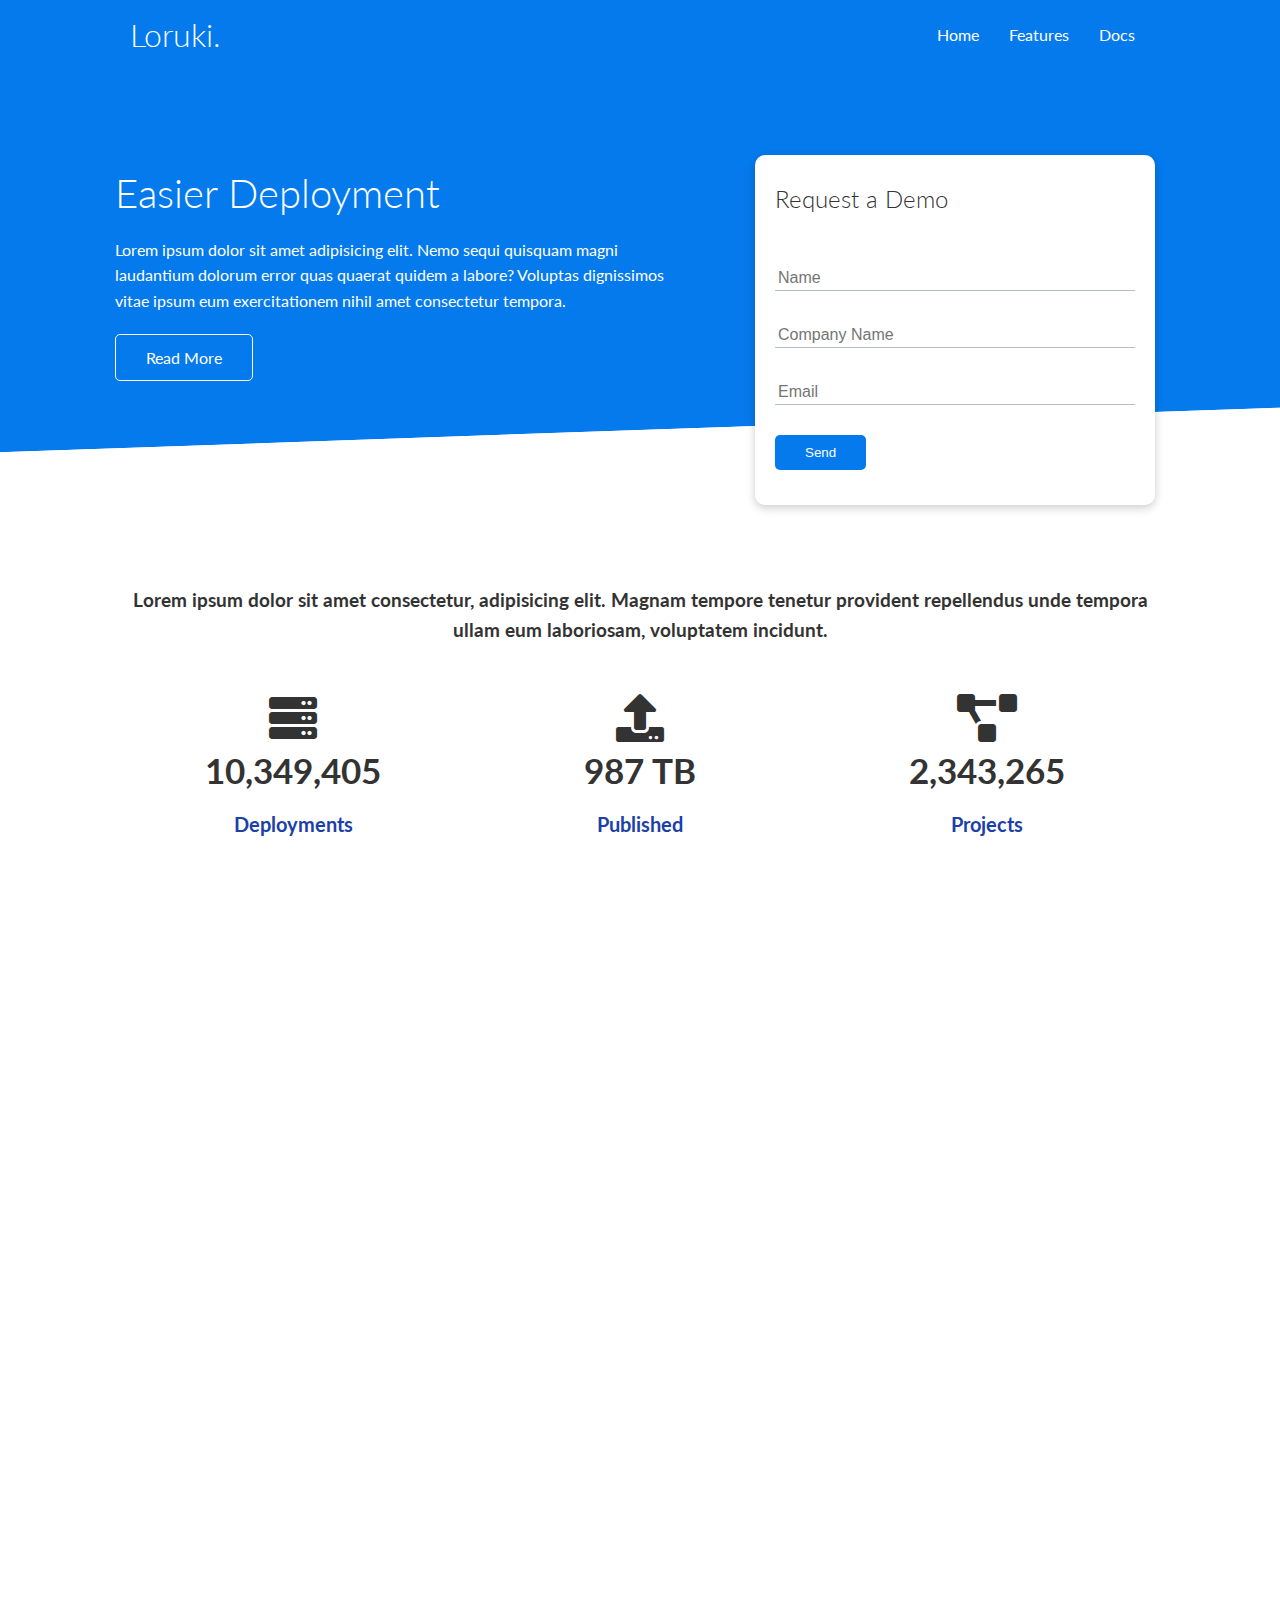
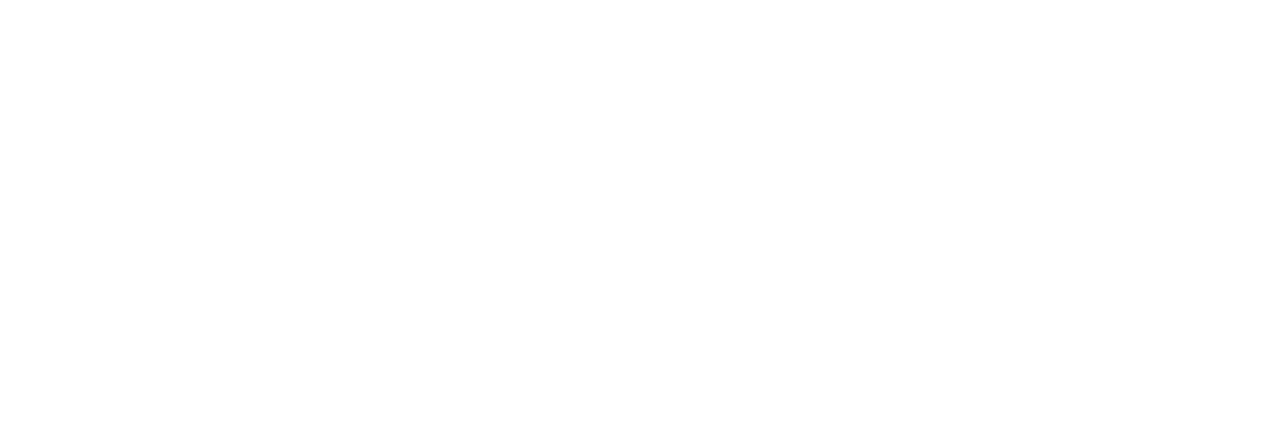
<file: index.html>
<!DOCTYPE html>
<html lang="en">
<head>
    <meta charset="UTF-8">
    <meta name="viewport" content="width=device-width, initial-scale=1.0">
    <link rel="stylesheet" href="https://cdnjs.cloudflare.com/ajax/libs/font-awesome/5.15.1/css/all.min.css">

    <link rel="stylesheet" href="css/style.css">
    <link rel="stylesheet" href="css/utilities.css">
    <title>Loruki | Cloud Hosting for Everyone
    </title>
</head>
<body>
    <!-- NavBar -->
    <div class="navbar">
        <div class="container flex">
            <h1 class="logo">Loruki.</h1>
            <nav>
                <ul>
                    <li><a href="index.html">Home</a></li>
                    <li><a href="features.html">Features</a></li>
                    <li><a href="docs.html">Docs</a></li>
                </ul>
            </nav>
        </div>
    </div>

    <!-- Showcase -->
    <section class="showcase">
        <div class="container grid">
            <div class="showcase-text">
                <h1>Easier Deployment</h1>
                <p>Lorem ipsum dolor sit amet adipisicing elit. Nemo sequi quisquam magni laudantium dolorum error quas quaerat quidem a labore? Voluptas dignissimos vitae ipsum eum exercitationem nihil amet consectetur tempora.</p>
                <a href="features.html" class="btn btn-outline">Read More</a>
            </div>

            <div class="showcase-form card">
                <h2>Request a Demo</h2>
                <form name="contact" method="POST" netlify-honeypot="bot-field" data-netlify="true">
                    <input type="hidden" name="form-name" value="contact">
                    <p class="hidden">
                        <label>Don't fill this out if you're humen: <input name="bot-field" /></label>
                    </p>
                    <div class="form-control">
                        <input type="text" name="name" placeholder="Name" required>
                    </div>
                    <div class="form-control">
                        <input type="text" name="company" placeholder="Company Name" required>
                    </div>
                    <div class="form-control">
                        <input type="email" name="email" placeholder="Email" required>
                    </div>
                    <input type="submit" value="Send" class="btn btn-primary">
                </form>
            </div>
        </div>
    </section>

    <!-- Stats -->
    <section class="stats">
        <div class="container">
            <h3 class="states-heading text-center my-1">
                Lorem ipsum dolor sit amet consectetur, adipisicing elit. Magnam tempore tenetur provident repellendus unde tempora ullam eum laboriosam, voluptatem incidunt.
            </h3>

            <div class="grid grid-3 text-center my-4">
                <div>
                    <i class="fas fa-server fa-3x"></i>
                    <h3>10,349,405</h3>
                    <p class="text-secondary">Deployments</p>
                </div>
                <div>
                    <i class="fas fa-upload fa-3x"></i>
                    <h3>987 TB</h3>
                    <p class="text-secondary">Published</p>
                </div>
                <div>
                    <i class="fas fa-project-diagram fa-3x"></i>
                    <h3>2,343,265</h3>
                    <p class="text-secondary">Projects</p>
                </div>
            </div>
        </div>
    </section>

    <!-- CLI -->
    <section class="cli">
        <div class="container grid">
            <img src="images/cli.png" alt="">
            <div class="card">
                <h3>Easy to use, cross platform CLI</h3>
            </div>
            <div class="card">
                <h3>Deploy in seconds</h3>
            </div>
        </div>
    </section>

    <!-- Cloud -->
    <section class="cloud bg-primary my-2 py-2">
        <div class="container grid">
            <div class="text-center">
                <h2 class="lg">Extreme Cloud Hosting</h2>
                <p class="lead my-1">Cloud hosting like you've never seen. Fast, efficient and scalable</p>
                <a href="features.html" class="btn btn-dark">Read More</a>
            </div>
            <img src="images/cloud.png" alt="">
        </div>
    </section>

    <!--- Languages -->
    <section class="languages">
        <h2 class="md text-center my-2">
            Supported languages
        </h2>
        <div class="container flex">
            <div class="card">
                <h4>Node.js</h4>
                <img src="images/logos/node.png" alt="">
            </div>
            <div class="card">
                <h4>Python</h4>
                <img src="images/logos/python.png" alt="">
            </div>
            <div class="card">
                <h4>C#</h4>
                <img src="images/logos/csharp.png" alt="">
            </div>
            <div class="card">
                <h4>Ruby</h4>
                <img src="images/logos/ruby.png" alt="">
            </div>
            <div class="card">
                <h4>PHP</h4>
                <img src="images/logos/php.png" alt="">
            </div>
            <div class="card">
                <h4>Scala</h4>
                <img src="images/logos/scala.png" alt="">
            </div>
            <div class="card">
                <h4>Clojure</h4>
                <img src="images/logos/clojure.png" alt="">
            </div>
        </div>
    </section>

    <!-- Footer -->
    <footer class="footer bg-dark py-5">
        <div class="container grid grid-3">
            <div>
                <h1>Loruki</h1>
                <p>Copyright &copy; 2020</p>
            </div>
            <div class="social">
                <a href=""><i class="fab fa-github fa-2x"></i></a>
                <a href=""><i class="fab fa-facebook fa-2x"></i></a>
                <a href=""><i class="fab fa-instagram fa-2x"></i></a>
                <a href=""><i class="fab fa-twitter fa-2x"></i></a>
            </div>
            <nav class="flex">
                <ul>
                    <li><a href="index.html">Home</a></li>
                    <li><a href="features.html">Features</a></li>
                    <li><a href="docs.html">Docs</a></li>
                </ul>
            </nav>
        </div>
    </footer>
</body>
</html>
</file>
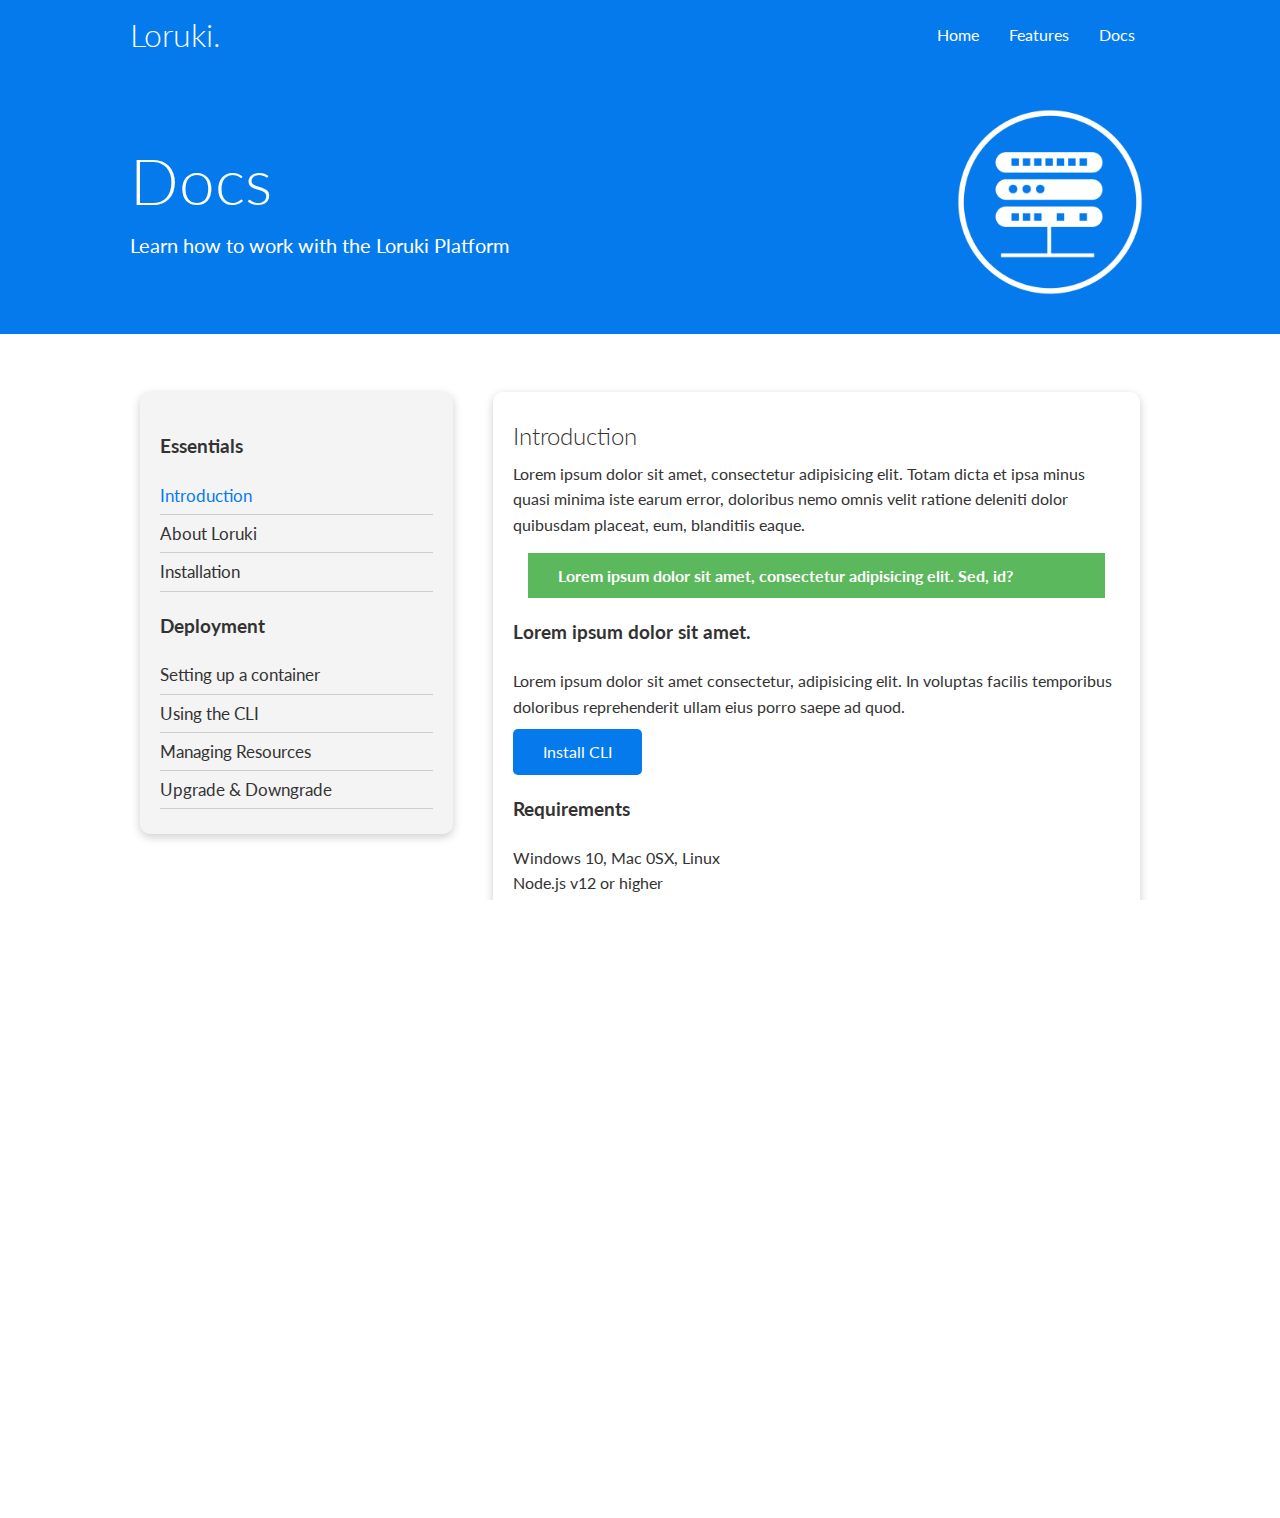
<file: docs.html>
<!DOCTYPE html>
<html lang="en">
<head>
    <meta charset="UTF-8">
    <meta name="viewport" content="width=device-width, initial-scale=1.0">
    <link rel="stylesheet" href="https://cdnjs.cloudflare.com/ajax/libs/font-awesome/5.15.1/css/all.min.css">

    <link rel="stylesheet" href="css/style.css">
    <link rel="stylesheet" href="css/utilities.css">
    <title>Loruki | Cloud Hosting for Everyone
    </title>
</head>
<body>
    <!-- NavBar -->
    <div class="navbar">
        <div class="container flex">
            <h1 class="logo">Loruki.</h1>
            <nav>
                <ul>
                    <li><a href="index.html">Home</a></li>
                    <li><a href="features.html">Features</a></li>
                    <li><a href="docs.html">Docs</a></li>
                </ul>
            </nav>
        </div>
    </div>

    <!-- Head -->
    <section class="docs-head bg-primary py-3">
        <div class="container grid">
            <div>
                <h1 class="xl">Docs</h1>
                <p class="lead">
                    Learn how to work with the Loruki Platform
                </p>
            </div>
            <img src="images/server.png" alt="">
        </div>
    </section>

    <!-- Docs Main-->
    <section class="docs-main my-4">
        <div class="container grid">
            <div class="card bg-light p3">
                <h3 class="my-2">Essentials</h3>
                <nav>
                    <ul>
                        <li><a class="text-primary"href="">Introduction</a></li>
                        <li><a href="">About Loruki</a></li>
                        <li><a href="">Installation</a></li>
                    </ul>
                </nav>
                <h3 class="my-2">Deployment</h3>
                <nav>
                    <ul>
                        <li><a href="">Setting up a container</a></li>
                        <li><a href="">Using the CLI</a></li>
                        <li><a href="">Managing Resources</a></li>
                        <li><a href="">Upgrade & Downgrade</a></li>
                    </ul>
                </nav>
            </div>
            <div class="card">
                <h2>Introduction</h2>
                    <p>Lorem ipsum dolor sit amet, consectetur adipisicing elit. Totam dicta et ipsa minus quasi minima iste earum error, doloribus nemo omnis velit ratione deleniti dolor quibusdam placeat, eum, blanditiis eaque.</p>

                <div class="alert alert-success">
                    <i class="fas-fa-info"></i>Lorem ipsum dolor sit amet, consectetur adipisicing elit. Sed, id?
                </div>

                <h3>Lorem ipsum dolor sit amet.</h3>
                <p>Lorem ipsum dolor sit amet consectetur, adipisicing elit. In voluptas facilis temporibus doloribus reprehenderit ullam eius porro saepe ad quod.</p>
                <a href="" class="btn btn-primary">Install CLI</a>

                <h3>Requirements</h3>
                <ul>
                    <li>Windows 10, Mac 0SX, Linux</li>
                    <li>Node.js v12 or higher</li>
                </ul>

                <h3>Install</h3>
                <p>Mac (Homebrew)</p>
                <pre><code>$ brew install loruki-cli</code></pre>
                <p>NPM</p>
                <pre><code>$ NPM install loruki-cli</code></pre>
                <p>Yarn</p>
                <pre><code>$ yarn install loruki-cli</code></pre>
            </div>
        </div>
    </section>

    <!-- Footer -->
    <footer class="footer bg-dark py-5">
        <div class="container grid grid-3">
            <div>
                <h1>Loruki</h1>
                <p>Copyright &copy; 2020</p>
            </div>
            <nav>
                <ul>
                    <li><a href="index.html">Home</a></li>
                    <li><a href="features.html">Features</a></li>
                    <li><a href="docs.html">Docs</a></li>
                </ul>
            </nav>
            <div class="social">
                <a href=""><i class="fab fa-github fa-2x"></i></a>
                <a href=""><i class="fab fa-facebook fa-2x"></i></a>
                <a href=""><i class="fab fa-instagram fa-2x"></i></a>
                <a href=""><i class="fab fa-twitter fa-2x"></i></a>
            </div>
        </div>
    </footer>
</body>
</html>
</file>
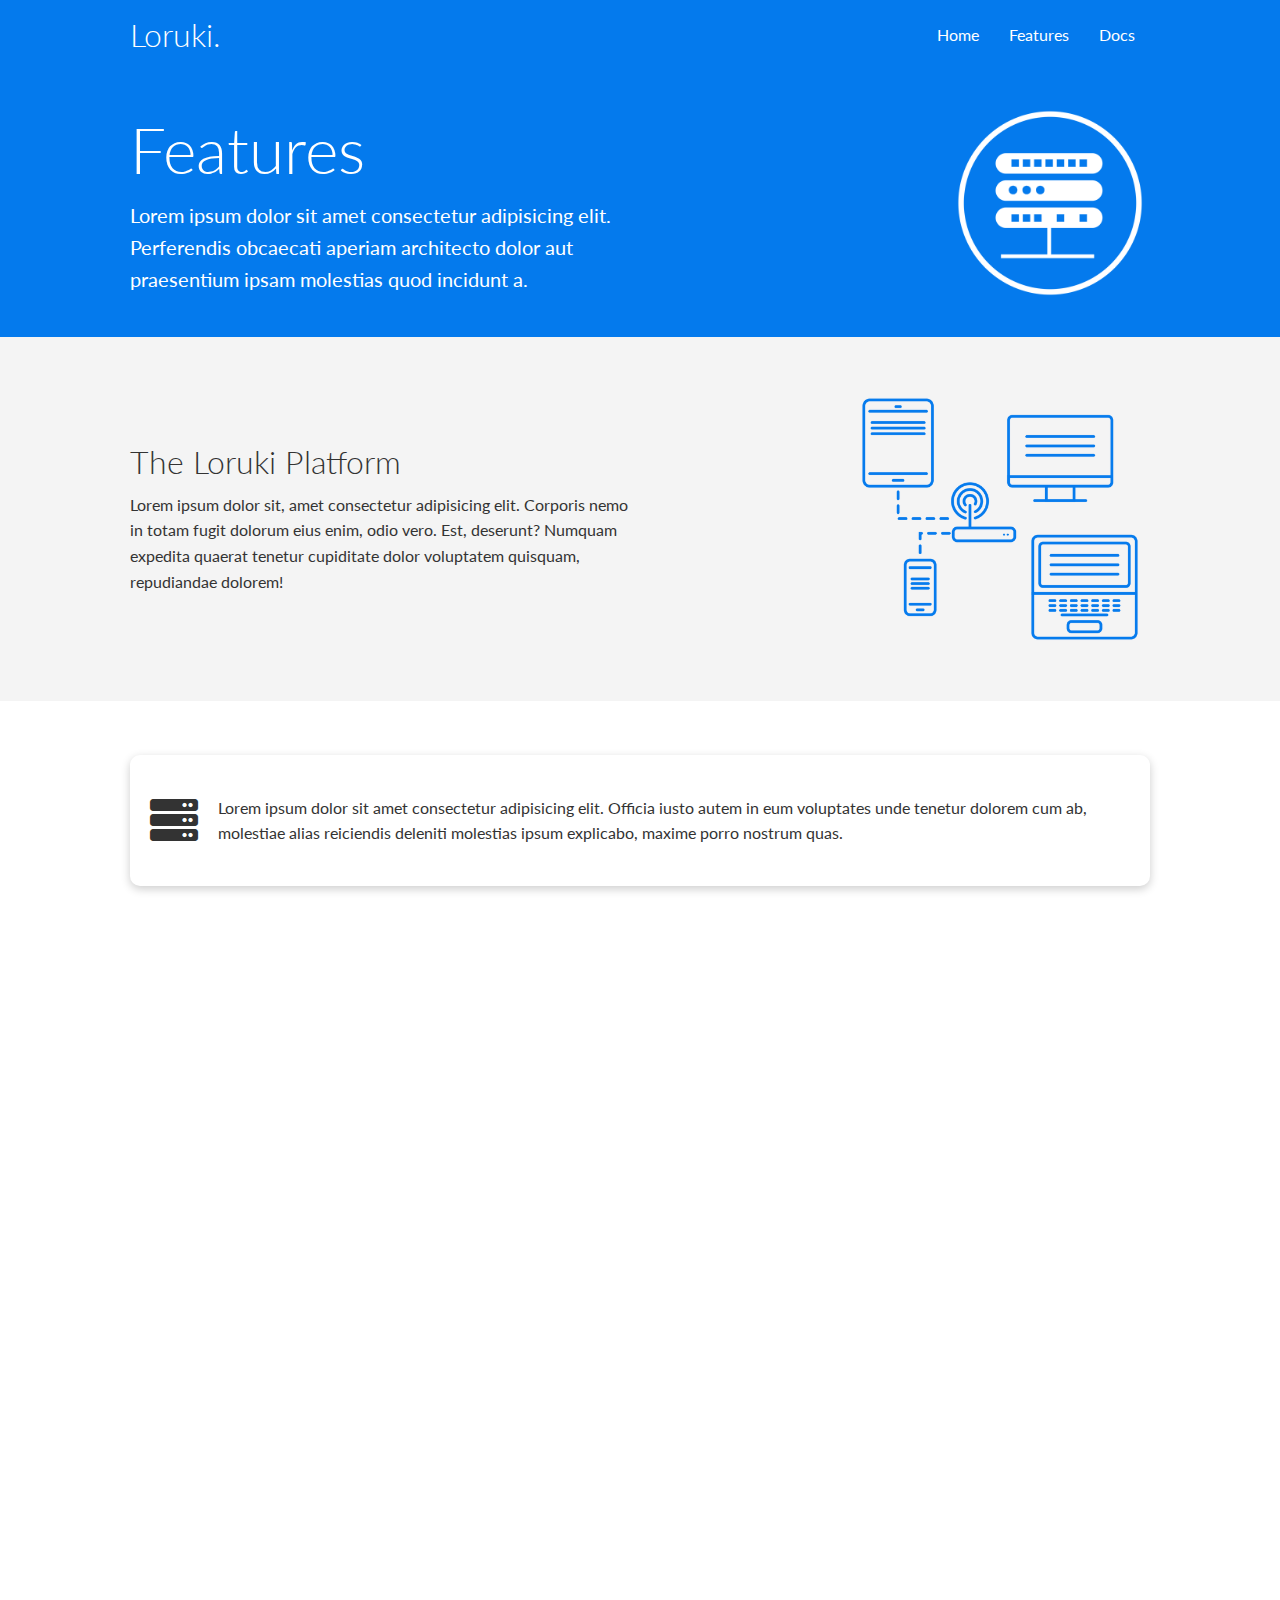
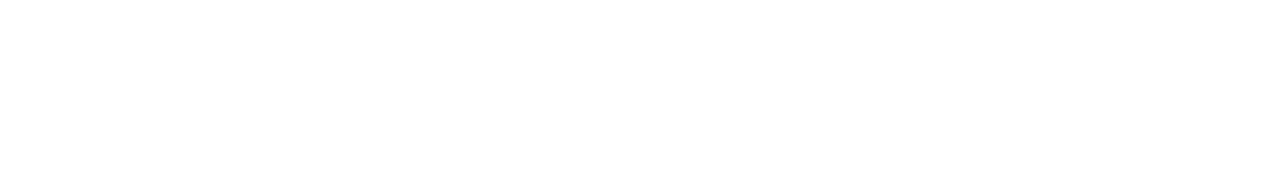
<file: features.html>
<!DOCTYPE html>
<html lang="en">
<head>
    <meta charset="UTF-8">
    <meta name="viewport" content="width=device-width, initial-scale=1.0">
    <link rel="stylesheet" href="https://cdnjs.cloudflare.com/ajax/libs/font-awesome/5.15.1/css/all.min.css">

    <link rel="stylesheet" href="css/style.css">
    <link rel="stylesheet" href="css/utilities.css">
    <title>Loruki | Cloud Hosting for Everyone
    </title>
</head>
<body>
    <!-- NavBar -->
    <div class="navbar">
        <div class="container flex">
            <h1 class="logo">Loruki.</h1>
            <nav>
                <ul>
                    <li><a href="index.html">Home</a></li>
                    <li><a href="features.html">Features</a></li>
                    <li><a href="docs.html">Docs</a></li>
                </ul>
            </nav>
        </div>
    </div>

    <!-- Head -->
    <section class="features-head bg-primary py-3">
        <div class="container grid">
            <div>
                <h1 class="xl">Features</h1>
                <p class="lead">
                    Lorem ipsum dolor sit amet consectetur adipisicing elit. Perferendis obcaecati aperiam architecto dolor aut praesentium ipsam molestias quod incidunt a.
                </p>
            </div>
            <img src="images/server.png" alt="">
        </div>
    </section>

    <!-- Sub Head -->
    <section class="features-sub-head bg-light py-3">
        <div class="container grid">
            <div>
                <h1 class="md">The Loruki Platform</h1>
                <p>
                    Lorem ipsum dolor sit, amet consectetur adipisicing elit. Corporis nemo in totam fugit dolorum eius enim, odio vero. Est, deserunt? Numquam expedita quaerat tenetur cupiditate dolor voluptatem quisquam, repudiandae dolorem!
                </p>
            </div>
            <img src="images/server2.png" alt="">
        </div>
    </section>

    <!-- Features Main -->
    <div class="features-main my-2">
        <div class="container grid grid-3">
            <div class="card flex">
                <i class="fas fa-server fa-3x"></i>
                <p>Lorem ipsum dolor sit amet consectetur adipisicing elit. Officia iusto autem in eum voluptates unde tenetur dolorem cum ab, molestiae alias reiciendis deleniti molestias ipsum explicabo, maxime porro nostrum quas.</p>
            </div>
            <div class="card flex">
                <i class="fas fa-server fa-3x"></i>
                <p>Lorem ipsum dolor sit amet consectetur adipisicing elit. Officia iusto autem in eum voluptates unde tenetur dolorem cum ab, molestiae alias reiciendis deleniti molestias ipsum explicabo, maxime porro nostrum quas.</p>
            </div>
            <div class="card flex">
                <i class="fas fa-server fa-3x"></i>
                <p>Lorem ipsum dolor sit amet consectetur adipisicing elit. Officia iusto autem in eum voluptates unde tenetur dolorem cum ab, molestiae alias reiciendis deleniti molestias ipsum explicabo, maxime porro nostrum quas.</p>
            </div>
            <div class="card flex">
                <i class="fas fa-server fa-3x"></i>
                <p>Lorem ipsum dolor sit amet consectetur adipisicing elit. Officia iusto autem in eum voluptates unde tenetur dolorem cum ab, molestiae alias reiciendis deleniti molestias ipsum explicabo, maxime porro nostrum quas.</p>
            </div>
            <div class="card flex">
                <i class="fas fa-server fa-3x"></i>
                <p>Lorem ipsum dolor sit amet consectetur adipisicing elit. Officia iusto autem in eum voluptates unde tenetur dolorem cum ab, molestiae alias reiciendis deleniti molestias ipsum explicabo, maxime porro nostrum quas.</p>
            </div>
            <div class="card flex">
                <i class="fas fa-server fa-3x"></i>
                <p>Lorem ipsum dolor sit amet consectetur adipisicing elit. Officia iusto autem in eum voluptates unde tenetur dolorem cum ab, molestiae alias reiciendis deleniti molestias ipsum explicabo, maxime porro nostrum quas.</p>
            </div>
        </div>
    </div>

    <!-- Footer -->
    <footer class="footer bg-dark py-5">
        <div class="container grid grid-3">
            <div>
                <h1>Loruki</h1>
                <p>Copyright &copy; 2020</p>
            </div>
            <nav>
                <ul>
                    <li><a href="index.html">Home</a></li>
                    <li><a href="features.html">Features</a></li>
                    <li><a href="docs.html">Docs</a></li>
                </ul>
            </nav>
            <div class="social">
                <a href=""><i class="fab fa-github fa-2x"></i></a>
                <a href=""><i class="fab fa-facebook fa-2x"></i></a>
                <a href=""><i class="fab fa-instagram fa-2x"></i></a>
                <a href=""><i class="fab fa-twitter fa-2x"></i></a>
            </div>
        </div>
    </footer>
</body>
</html>
</file>
<file: css/style.css>
@import url('https://fonts.googleapis.com/css2?family=Lato:wght@300&display=swap');

:root {
    --primary-color: #047aed;
    --secondary-color: #1c3fa8;
    --dark-color: #002240;
    --light-color: #f4f4f4;
    --success-color: #5cb85c;
    --error-color: #d9534f;
}



* {
    box-sizing: border-box;
    padding: 0;
    margin: 0;
    /* overflow: hidden; */
}
html {
    overflow:hidden;
    height: 100%;
}

body {
    font-family: 'Lato', sans-serif;
    color: #333;
    line-height: 1.6;
    overflow: auto;
    height: 100%;
}

ul {
    list-style-type: none;
}

li, a {
    text-decoration: none;
    color: #333;
}

h1, h2 {
    font-weight: 300;
    line-height: 1.2;
    margin: 10px 0;
}

p {
margin: 10px 0;
}

img {
    width: 100%;
}

code, pre {
    background: #333;
    color: white;
    padding: 10px;
}

.hidden {
    visibility: hidden;
    height: 0;
}

/*** Nav Bar ***/
.navbar {
    background-color: var(--primary-color);
    color: #fff;
    height: 70px;
}

.navbar ul {
    display: flex;
}

.navbar a {
    color: #fff;
    padding: 10px;
    margin: 0 5px;
}

.navbar a:hover {
    border-bottom: 2px #fff solid;
}

.navbar .flex {
    justify-content: space-between;
}

/*** Showcase ***/
.showcase {
    height: 400px;
    background-color: var(--primary-color);
    color: #fff;
    position: relative;
}

.showcase h1 {
    font-size: 40px;
}

.showcase p {
    margin: 20px 0;
}

.showcase .grid {
    overflow: visible;
    grid-template-columns: 55% 45%;
    gap: 30px;
}

.showcase-text {
    animation: slideInFromLeft 1s ease-in;
}

.showcase-form {
    position: relative;
    top: 60px;
    height: 350px;
    width: 400px;
    padding: 40px;
    z-index: 100;
    justify-self: flex-end;
    animation: slideInFromRight 1s ease-in;
}

.showcase-form .form-control {
    margin: 30px 0;
}
.showcase-form input[type='text'], 
.showcase-form input[type='email'] {
    border: 0;
    border-bottom: 1px solid #b4becb;
    width: 100%;
    padding: 3px;
    font-size: 16px;
}

.showcase-form input:focus {
    outline: none;
}

.showcase::before,
.showcase::after {
    content: '';
    position: absolute;
    height: 100px;
    bottom: -60px;
    right: 0;
    left: 0;
    background:white;
    transform: skewY(-2deg);
    -webkit-transform: skewY(-2deg);    
    -moz-transform: skewY(-2deg);
    -ms-transform: skewY(-2deg);
}

/*** Stats ***/
.stats {
    padding-top: 100px;
    animation: slideInFromBottom 1s ease-in;
}

.stats-heading {
    max-width: 500px;
    margin: auto;
}

.stats .grid h3 {
    font-size: 35px;
}

.stats .grid p{
    font-size: 20px;
    font-weight: bold;
}

/* CLI */
.cli .grid {
    grid-template-columns: repeat(3, 1fr);
    grid-template-rows: repeat(2, 1fr);
}

.cli .grid > *:first-child {
    grid-column: 1 / span 2;
    grid-row: 1 / span 2;
}

/* Cloud */
.cloud .grid {
    grid-template-columns: 4fr 3fr;
}

/* Languages */
.languages .flex {
    flex-wrap: wrap;  
}

.languages .card{
    text-align: center;
    margin: 18px 10px 40px;
    transition: transform 0.2s ease-in;
}

.languages .card:hover {
    transform: translateY(-15px);
}

.languages .card h4 {
    font-size: 20px;
    margin-bottom: 10px;
}

/* Features */
.features-head img,
.docs-head img {
    width: 200px;
    justify-self: flex-end;
}

.features-sub-head img {
    width: 300px;
    justify-self: flex-end;
}

.features-main .card > i {
    margin-right: 20px;
}

.features-main .grid {
    padding: 30px;
}

.features-main .grid > *:first-child {
    grid-column: 1 / span 3;
}
.features-main .grid > *:nth-child(2) {
    grid-column: 1 / span 2;
}

/*** DOCS ***/
.docs-main h3 {
    margin: 20px 0;
}

.docs-main .grid {
    grid-template-columns: 1fr 2fr;
    align-items: flex-start;
}

.docs-main nav li {
    font-size: 17px;
    padding-bottom: 5px;
    margin-bottom: 5px;
    border-bottom: 1px #ccc solid;
}

.docs-main a:hover {
    font-weight: bold;
}

/*** Footer ***/
.footer .social {
    display: flex;
    justify-content: center;
}
.footer .social a {
    margin: 0 15px;
}

.footer .flex {
    justify-self: flex-end;
}

.footer nav li {
    margin: 5px;
}

.footer nav li >*:last-child {
    margin: 0;
}

/* Animations */
@keyframes slideInFromLeft {
    0% {
        transform: translateX(-100%);
    }
    100% {
        transform: translateX(0);
    }
}

@keyframes slideInFromRight {
    0% {
        transform: translateX(100%);
    }
    100% {
        transform: translateX(0%);
    }
}

@keyframes slideInFromTop {
    0% {
        transform:translateY(-100%);
    }
    100% {
        transform:translateY(0);
    }
}

@keyframes slideInFromBottom {
    0% {
        transform: translateY(100%);
    }
    100% {
        transform: translateY(0%);
    }
}


/*** Media Query ***/
/* Tablet and under */
@media(max-width: 768px) {
    .grid,
    .showcase .grid,
    .stats .grid,
    .cli .grid,
    .cloud .grid,
    .features-main .grid,
    .docs-main .grid {
        grid-template-columns: 1fr;
        grid-template-rows: 1fr;
    }

    .showcase {
        height: auto;
    }

    .showcase-text {
        text-align: center;
        margin-top: 40px;
        animation: slideInFromBottom .3s ease-in;
    }

    .showcase-form {
        justify-self: center;
        margin: auto;
        animation: slideInFromBottom .5s ease-in;
    }

    .cli .grid >*:first-child {
        grid-column: 1;
        grid-row: 1;
    }

    .features-head,
    .features-sub-head,
    .docs-head {
        text-align: center;
    }

    .features-head img,
    .features-sub-head img,
    .docs-head img {
        justify-self: center;
    }

    .features-main .grid > *:first-child,
    .features-main .grid > *:nth-child(2) {
        grid-column: 1;
    }
}

/* Mobile */
@media(max-width: 500px) {
    .navbar {
        height: 110px;
    }

    .navbar .flex {
        flex-direction: column;
    }

    .navbar ul {
        padding: 10px;
        background-color: rgba(0,0,0,0.1);
    }

    .features-head .grid,
    .features-sub-head .grid,
    .docs-head .grid{
        grid-template-columns: 1fr;
        grid-template-rows: 1fr;
    }
}
</file>
<file: css/utilities.css>
/*** Utilities ***/
.container {   /* makes navbar keep 1100px in between */
    max-width: 1100px;
    margin: 0 auto;
    overflow: auto;
    padding: 0 40px;
}

.card {
    background-color: white;
    color: #333;
    border-radius: 10px;
    box-shadow: 0 3px 10px rgba(0,0,0,0.2);
    padding: 20px;
    margin: 10px;
}

.btn {
    display: inline-block;
    padding: 10px 30px;
    cursor: pointer;
    background: var(--primary-color);
    color: white;
    border: none;
    border-radius: 5px;
}

.btn:hover {
    transform: scale(.98);
}

.btn-outline {
    background-color: transparent;
    border: 1px white solid;
}

/*** Backgrounds & colored buttons ***/
.bg-primary, 
.btn-primary {
    background-color: var(--primary-color);
    color: white;
}
.bg-secondary, 
.btn-secondary {
    background-color: var(--secondary-color);
    color: white;
}
.bg-dark, 
.btn-dark {
    background-color: var(--dark-color);
    color: white;
}
.bg-light, 
.btn-light {
    background-color: var(--light-color);
    color: #333;
}

.bg-primary a, 
.btn-primary a,
.bg-secondary a, 
.btn-secondary a,
.bg-dark a, 
.btn-dark a{
    color: white;
}

/* Text Colors */
.text-primary {
    color: var(--primary-color);
}
.text-secondary {
    color: var(--secondary-color);
}
.text-dark {
    color: var(--dark-color);
}
.text-light {
    color: var(--light-color);
}

/*** Test Sizes ***/
.lead {
    font-size: 20px;
}

.sm {
    font-size: 1rem;
}

.md {
    font-size: 2rem;
}

.lg {
    font-size: 3rem;
}

.xl {
    font-size: 4rem;
}

.text-center {
    text-align: center;
}

/* Alert */
.alert {
    background-color: var(--light-color);
    padding: 10px 20px;
    font-weight: bold;
    margin: 15px;
}

.alert i{
    margin-right: 10px;
}

.alert-success {
    background-color: var(--success-color);
    color: white;
}

.alert-error {
    background-color: var(--error-color);
    color: white;
}


/* flex & grid */

.flex {
display: flex;
justify-content: center;
align-items: center;
height: 100%;
}

.grid {
    display: grid;
    grid-template-columns: repeat(2, 1fr);
    gap: 20px;
    justify-content: center;
    align-items: center;
    height: 100%;
}

.grid-3 {
    grid-template-columns: repeat(3, 1fr);
}

/* Margins */
.my-1 {
    margin: 1rem 0;
}
.my-2 {
    margin: 1.5rem 0;
}
.my-3 {
    margin: 2rem 0;
}
.my-4 {
    margin: 3rem 0;
}
.my-5 {
    margin: 4rem 0;
}

    .m-1 {
        margin: 1rem;
    }
    .m-2 {
        margin: 1.5rem;
    }
    .m-3 {
        margin: 2rem;
    }
    .m-4 {
        margin: 3rem;
    }
    .m-5 {
        margin: 4rem;
    }

/* Padding */
.py-1 {
    padding: 1rem 0;
}
.py-2 {
    padding: 1.5rem 0;
}
.py-3 {
    padding: 2rem 0;
}
.py-4 {
    padding: 3rem 0;
}
.py-5 {
    padding: 4rem 0;
}

    .p-1 {
        padding: 1rem;
    }
    .p-2 {
        padding: 1.5rem;
    }
    .p-3 {
        padding: 2rem;
    }
    .p-4 {
        padding: 3rem;
    }
    .p-5 {
        padding: 4rem;
    }
</file>
